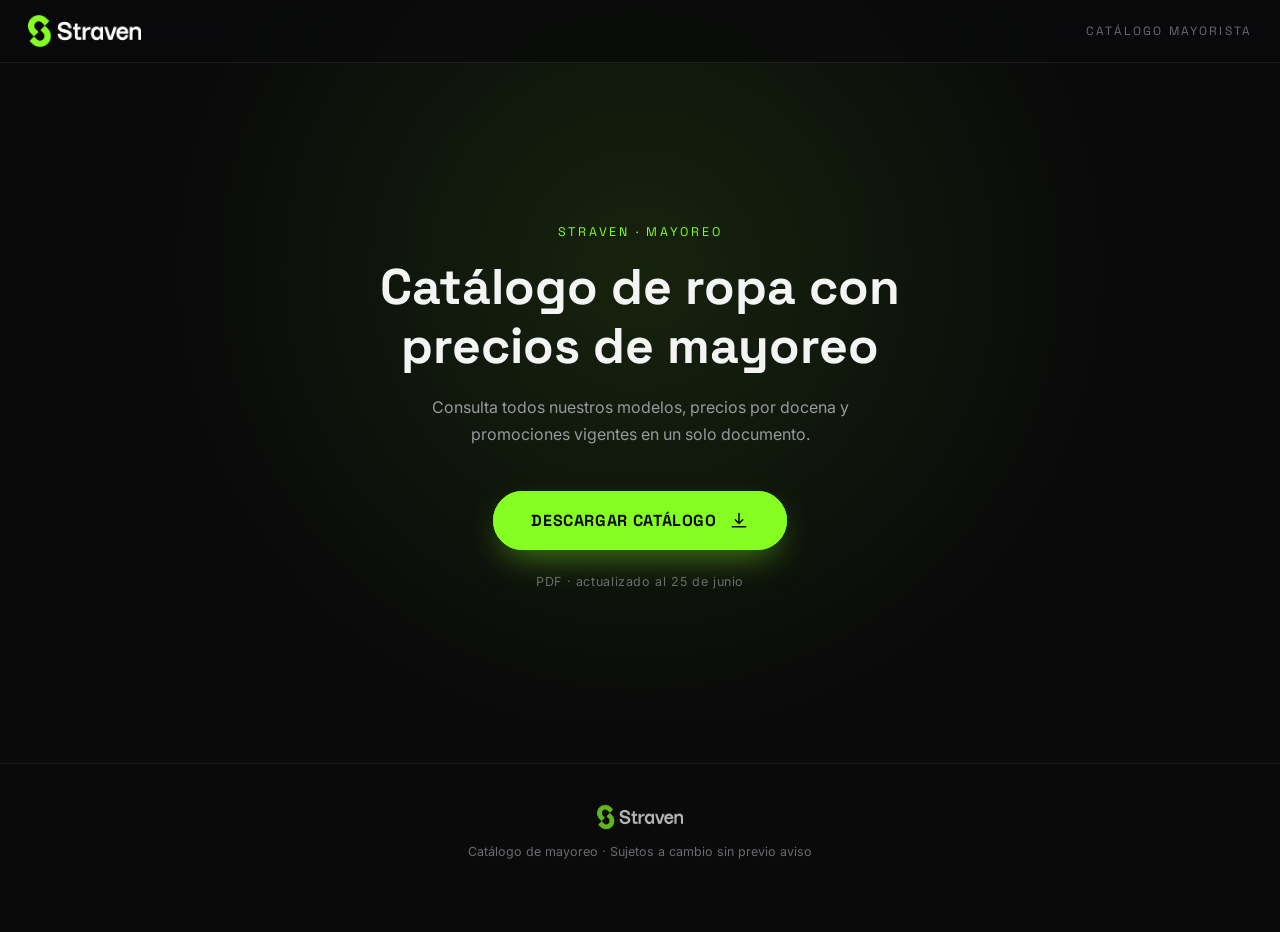
<file: catalogo.html>
<!DOCTYPE html>
<html lang="es">
<head>
<meta charset="UTF-8">
<meta name="viewport" content="width=device-width, initial-scale=1.0">
<title>Descargar Catálogo — Straven</title>
<link rel="icon" href="imgs/logo_ch.webp">
<link rel="preconnect" href="https://fonts.googleapis.com">
<link rel="preconnect" href="https://fonts.gstatic.com" crossorigin>
<link href="https://fonts.googleapis.com/css2?family=Space+Grotesk:wght@400;500;600;700&family=Inter:wght@400;500;600;700;800&display=swap" rel="stylesheet">
<link rel="stylesheet" href="css/styles.css">
</head>
<body>

<!-- ===== HEADER ===== -->
<header class="site-header">
  <div class="header-inner">
    <a href="index.html" class="brand">
      <img src="imgs/logo.webp" alt="Straven" class="brand-logo">
    </a>
    <div class="header-tagline">Catálogo Mayorista</div>
  </div>
</header>

<!-- ===== DESCARGA CATALOGO ===== -->
<main class="catalog-download">
  <div class="catalog-download-inner">
    <p class="catalog-kicker">Straven · Mayoreo</p>
    <h1 class="catalog-title">Catálogo de ropa con<br>precios de mayoreo</h1>
    <p class="catalog-sub">Consulta todos nuestros modelos, precios por docena y promociones vigentes en un solo documento.</p>

    <a href="CATALOGO_25_JUNIO_STRAVEN.pdf" download="Catalogo-Straven.pdf" class="btn-download">
      <span>Descargar catálogo</span>
      <svg viewBox="0 0 24 24" fill="none" xmlns="http://www.w3.org/2000/svg" class="btn-download-icon">
        <path d="M12 3v12m0 0l-4.5-4.5M12 15l4.5-4.5M4 19h16" stroke="currentColor" stroke-width="1.8" stroke-linecap="round" stroke-linejoin="round"/>
      </svg>
    </a>

    <p class="catalog-note">PDF · actualizado al 25 de junio</p>
  </div>
</main>

<!-- ===== FOOTER ===== -->
<footer class="site-footer">
  <img src="imgs/logo.webp" alt="Straven" class="footer-logo">
  <p>Catálogo de mayoreo · Sujetos a cambio sin previo aviso</p>
</footer>

</body>
</html>
</file>
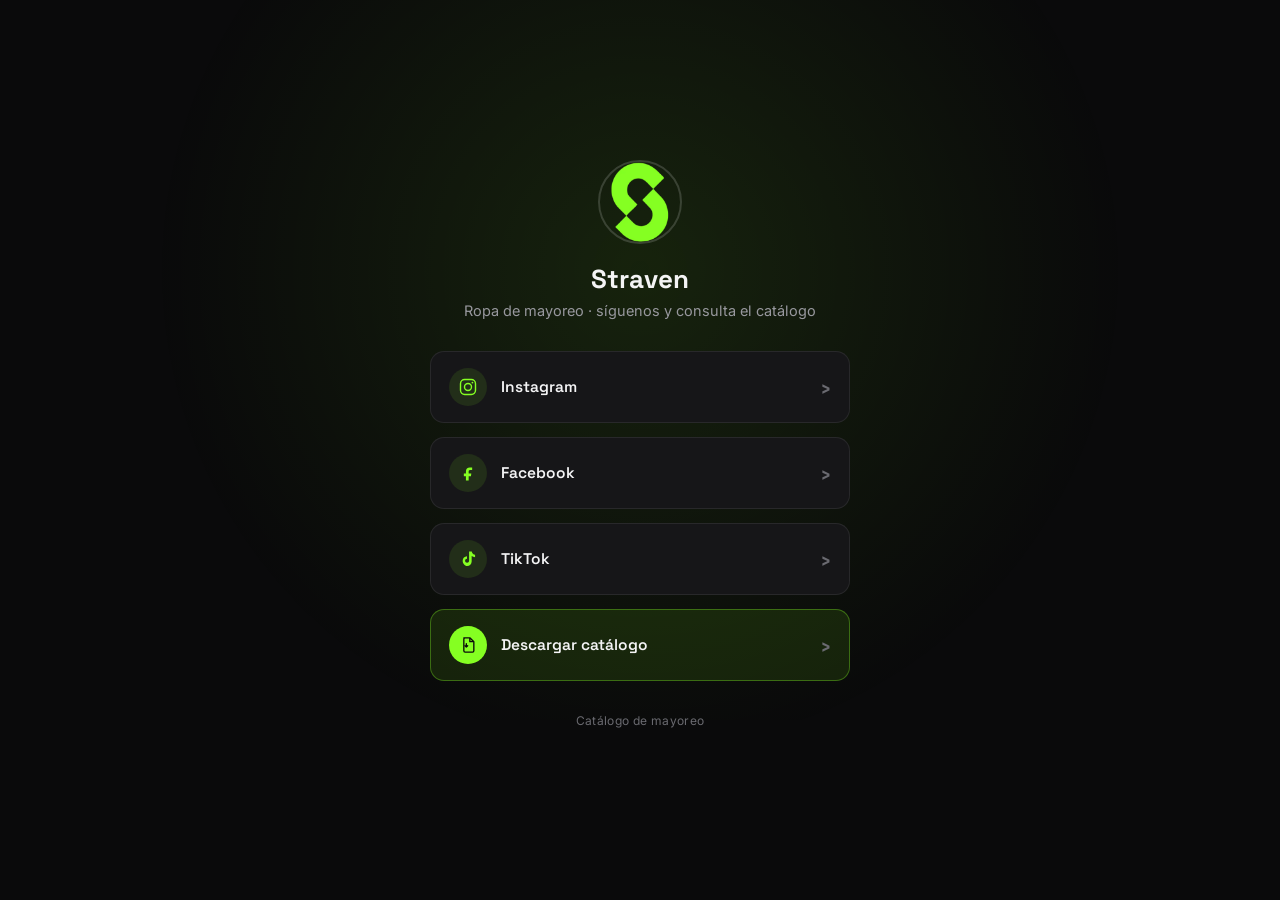
<file: links.html>
<!DOCTYPE html>
<html lang="es">
<head>
<meta charset="UTF-8">
<meta name="viewport" content="width=device-width, initial-scale=1.0">
<title>Straven — Enlaces</title>
<meta name="description" content="Síguenos y descarga el catálogo de mayoreo de Straven.">
<link rel="icon" href="imgs/logo_ch.webp">
<link rel="preconnect" href="https://fonts.googleapis.com">
<link rel="preconnect" href="https://fonts.gstatic.com" crossorigin>
<link href="https://fonts.googleapis.com/css2?family=Space+Grotesk:wght@400;500;600;700&family=Inter:wght@400;500;600;700;800&display=swap" rel="stylesheet">
<link rel="stylesheet" href="css/styles.css">
</head>
<body>

<main class="links-page">
  <div class="links-inner">

    <img src="imgs/logo_ch.webp" alt="Straven" class="links-logo">
    <h1 class="links-title">Straven</h1>
    <p class="links-sub">Ropa de mayoreo · síguenos y consulta el catálogo</p>

    <nav class="links-list" aria-label="Redes y enlaces de Straven">

      <a class="link-btn" href="https://www.instagram.com/stravenmx/?hl=es" target="_blank" rel="noopener">
        <span class="link-icon">
          <svg viewBox="0 0 24 24" fill="none" xmlns="http://www.w3.org/2000/svg">
            <rect x="3" y="3" width="18" height="18" rx="5" stroke="currentColor" stroke-width="1.7"/>
            <circle cx="12" cy="12" r="4.2" stroke="currentColor" stroke-width="1.7"/>
            <circle cx="17.3" cy="6.7" r="1.1" fill="currentColor"/>
          </svg>
        </span>
        <span class="link-label">Instagram</span>
        <span class="link-arrow">&#8250;</span>
      </a>

      <a class="link-btn" href="https://www.facebook.com/profile.php?id=61587843176632&sk=about" target="_blank" rel="noopener">
        <span class="link-icon">
          <svg viewBox="0 0 24 24" fill="none" xmlns="http://www.w3.org/2000/svg">
            <path d="M15 8.5h2V5.4c-.34-.05-1.51-.15-2.87-.15-2.84 0-4.63 1.73-4.63 4.9v2.45H7v3.2h2.5V21h3.3v-5.2h2.74l.43-3.2h-3.17V10.4c0-.93.26-1.9 1.7-1.9Z" fill="currentColor"/>
          </svg>
        </span>
        <span class="link-label">Facebook</span>
        <span class="link-arrow">&#8250;</span>
      </a>

      <a class="link-btn" href="https://www.tiktok.com/@straven.mx?_r=1&_t=ZS-97TJp3XPJq8" target="_blank" rel="noopener">
        <span class="link-icon">
          <svg viewBox="0 0 24 24" fill="none" xmlns="http://www.w3.org/2000/svg">
            <path d="M16.5 3c.4 2.1 1.9 3.6 4 3.9v2.9c-1.5 0-3-.5-4.1-1.3v6.6c0 3-2.4 5.4-5.4 5.4S5.6 17.1 5.6 14.1c0-2.9 2.3-5.3 5.2-5.4v3c-1.3.1-2.3 1.1-2.3 2.4 0 1.3 1.1 2.4 2.4 2.4s2.4-1.1 2.4-2.4V3h3.2Z" fill="currentColor"/>
          </svg>
        </span>
        <span class="link-label">TikTok</span>
        <span class="link-arrow">&#8250;</span>
      </a>

      <a class="link-btn link-btn-accent" href="catalogo.html">
        <span class="link-icon">
          <svg viewBox="0 0 24 24" fill="none" xmlns="http://www.w3.org/2000/svg">
            <path d="M7 3.5h7.5L19 8v11a1.5 1.5 0 0 1-1.5 1.5h-9A1.5 1.5 0 0 1 7 19V5a1.5 1.5 0 0 1 1.5-1.5Z" stroke="currentColor" stroke-width="1.6" stroke-linejoin="round"/>
            <path d="M14.2 3.6V8h4.4" stroke="currentColor" stroke-width="1.6" stroke-linejoin="round"/>
            <path d="M10 14.5v-4M10 14.5l-1.6-1.6M10 14.5l1.6-1.6" stroke="currentColor" stroke-width="1.6" stroke-linecap="round" stroke-linejoin="round"/>
          </svg>
        </span>
        <span class="link-label">Descargar catálogo</span>
        <span class="link-arrow">&#8250;</span>
      </a>

    </nav>

    <p class="links-footer">Catálogo de mayoreo</p>
  </div>
</main>

</body>
</html>
</file>
<file: css/styles.css>
/* ============================================================
   STRAVEN — Catálogo Mayorista — Premium Dark Theme
   ============================================================ */

:root{
  --bg: #0a0a0b;
  --bg-soft: #111113;
  --card: #16161850;
  --card-solid: #161618;
  --border: rgba(255,255,255,0.08);
  --border-strong: rgba(255,255,255,0.16);
  --text: #f4f4f5;
  --text-dim: #98989e;
  --text-faint: #6a6a70;
  --accent: #85ff22;
  --accent-dim: #85ff221a;
  --accent-glow: #85ff2255;
  --danger: #ff4d4d;
  --radius-lg: 22px;
  --radius-md: 14px;
  --radius-sm: 9px;
  --font-display: 'Space Grotesk', 'Inter', sans-serif;
  --font-body: 'Inter', sans-serif;
}

*{ box-sizing: border-box; }
html{ scroll-behavior: smooth; }
body{
  margin:0;
  background: var(--bg);
  color: var(--text);
  font-family: var(--font-body);
  -webkit-font-smoothing: antialiased;
  overflow-x: hidden;
}
img{ max-width:100%; display:block; }
a{ color: inherit; text-decoration:none; }
button{ font-family: inherit; cursor:pointer; }

/* subtle noise / glow backdrop */
body::before{
  content:"";
  position: fixed;
  top:-20%; left:50%;
  width:1200px; height:900px;
  transform: translateX(-50%);
  background: radial-gradient(circle, var(--accent-dim) 0%, transparent 65%);
  pointer-events:none;
  z-index:0;
}

/* ===================== HEADER ===================== */
.site-header{
  position: sticky; top:0; z-index: 60;
  background: rgba(10,10,11,0.82);
  backdrop-filter: blur(14px) saturate(140%);
  border-bottom: 1px solid var(--border);
}
.header-inner{
  max-width: 1320px; margin:0 auto;
  display:flex; align-items:center; justify-content:space-between;
  padding: 14px 28px;
  gap: 20px;
}
.brand{ display:flex; align-items:center; }
.brand-logo{ height: 34px; width:auto; }
.header-tagline{
  font-family: var(--font-display);
  font-size: 12px; letter-spacing: 0.18em; text-transform: uppercase;
  color: var(--text-faint);
  display:none;
}
@media(min-width:720px){ .header-tagline{ display:block; } }

.header-actions{ display:flex; align-items:center; gap:14px; }
.cart-toggle{
  position:relative;
  background: var(--card-solid);
  border:1px solid var(--border-strong);
  border-radius: 999px;
  width:46px; height:46px;
  display:flex; align-items:center; justify-content:center;
  color: var(--text);
  transition: border-color .2s, transform .15s;
}
.cart-toggle:hover{ border-color: var(--accent); transform: translateY(-1px); }
.cart-icon{ width:21px; height:21px; }
.cart-count{
  position:absolute; top:-6px; right:-6px;
  background: var(--accent); color:#0a0a0b;
  font-size:11px; font-weight:700;
  width:20px; height:20px; border-radius:50%;
  display:flex; align-items:center; justify-content:center;
  box-shadow: 0 0 0 2px var(--bg);
}

.cat-nav{
  border-top: 1px solid var(--border);
  overflow-x:auto;
  scrollbar-width:none;
}
.cat-nav::-webkit-scrollbar{ display:none; }
.cat-nav-inner{
  max-width:1320px; margin:0 auto;
  display:flex; gap:10px;
  padding: 12px 28px;
  white-space:nowrap;
}
.cat-pill{
  font-family: var(--font-display);
  font-size: 13px; font-weight:500;
  letter-spacing:.03em;
  padding: 8px 18px;
  border-radius:999px;
  border:1px solid var(--border-strong);
  color: var(--text-dim);
  background: transparent;
  transition: all .18s;
  flex-shrink:0;
}
.cat-pill:hover{ color: var(--text); border-color: var(--text-dim); }
.cat-pill.active{
  background: var(--accent);
  color: #0a0a0b;
  border-color: var(--accent);
}

/* ===================== CATALOG / SECTIONS ===================== */
#catalog{ position:relative; z-index:1; max-width:1320px; margin:0 auto; padding: 40px 28px 60px; }
.cat-section{ padding-top: 52px; scroll-margin-top: 130px; }
.cat-section-head{
  display:flex; align-items:baseline; gap:14px;
  margin-bottom: 22px;
}
.cat-section-title{
  font-family: var(--font-display);
  font-size: 26px; font-weight:700; text-transform:uppercase; letter-spacing:.02em;
  margin:0;
}
.cat-section-count{ color: var(--text-faint); font-size:13px; }
.cat-section-rule{ flex:1; height:1px; background: linear-gradient(90deg, var(--border-strong), transparent); }

.product-grid{
  display:grid;
  grid-template-columns: repeat(auto-fill, minmax(252px, 1fr));
  gap: 22px;
}

/* ===================== PRODUCT CARD ===================== */
.product-card{
  background: var(--card-solid);
  border:1px solid var(--border);
  border-radius: var(--radius-lg);
  overflow:hidden;
  transition: transform .22s ease, border-color .22s ease, box-shadow .22s ease;
  display:flex; flex-direction:column;
}
.product-card:hover{
  transform: translateY(-5px);
  border-color: var(--accent-glow);
  box-shadow: 0 18px 40px -12px rgba(0,0,0,0.6), 0 0 0 1px var(--accent-glow);
}
.card-media{
  position:relative;
  background: #ffffff;
  aspect-ratio: 1/1;
  cursor:pointer;
  overflow:hidden;
}
.card-media img{
  width:100%; height:100%; object-fit:contain;
  transition: transform .35s ease;
}
.product-card:hover .card-media img{ transform: scale(1.045); }

.badge-brand{
  position:absolute; top:10px; left:10px; z-index:2;
  background: rgba(255,255,255,0.92);
  border-radius: 999px;
  width:46px; height:46px;
  display:flex; align-items:center; justify-content:center;
  padding:7px;
  box-shadow: 0 2px 8px rgba(0,0,0,0.25);
}
.badge-brand img{ width:100%; height:100%; object-fit:contain; }

.badge-promo{
  position:absolute; top:10px; right:10px; z-index:2;
  background: var(--danger);
  color:#fff;
  font-family: var(--font-display);
  font-weight:700; font-size:11px; letter-spacing:.04em;
  padding: 5px 10px;
  border-radius: 999px;
  text-transform:uppercase;
  box-shadow: 0 2px 10px -2px rgba(255,77,77,0.55);
}

.card-body{ padding: 16px 18px 18px; display:flex; flex-direction:column; gap:10px; flex:1; }
.card-category{ font-size:11px; text-transform:uppercase; letter-spacing:.1em; color: var(--text-faint); }
.card-title{
  font-family: var(--font-display); font-weight:600; font-size:16px;
  margin:0; cursor:pointer; line-height:1.3;
}
.card-title:hover{ color: var(--accent); }

.card-price-row{ display:flex; align-items:baseline; gap:8px; margin-top:2px; }
.card-price{ font-family: var(--font-display); font-size:22px; font-weight:700; color: var(--accent); }
.card-price-unit{ font-size:12px; color: var(--text-faint); }
.card-price-tier{ font-size:11.5px; color: var(--text-dim); margin:0; }
.card-upsell{ font-size:11.5px; color: var(--text-faint); margin:0; min-height:14px; }

.card-actions{ margin-top:auto; display:flex; flex-direction:column; gap:10px; padding-top:6px; }
.stepper{
  display:flex; align-items:center;
  border:1px solid var(--border-strong);
  border-radius: 999px;
  overflow:hidden;
  width: fit-content;
}
.step-btn{
  background:transparent; border:none; color: var(--text);
  width:34px; height:34px; font-size:16px;
  display:flex; align-items:center; justify-content:center;
  transition: background .15s;
}
.step-btn:hover{ background: var(--border); }
.stepper input{
  width:42px; text-align:center; background:transparent; border:none; color:var(--text);
  font-family: var(--font-body); font-size:14px; font-weight:600;
  -moz-appearance: textfield;
}
.stepper input::-webkit-outer-spin-button,
.stepper input::-webkit-inner-spin-button{ -webkit-appearance:none; margin:0; }

.card-buttons{ display:flex; gap:8px; }

.btn{
  font-family: var(--font-display);
  font-weight:600; font-size:13.5px; letter-spacing:.02em;
  border-radius:999px; border:none;
  padding: 11px 18px;
  transition: transform .15s, box-shadow .15s, background .15s;
}
.btn-primary{ background: var(--accent); color:#0a0a0b; flex:1; }
.btn-primary:hover{ box-shadow: 0 6px 18px -4px var(--accent-glow); transform: translateY(-1px); }
.btn-mixed{
  background: transparent; color: var(--text);
  border:1px solid var(--border-strong);
  width:100%; text-align:center;
  font-size:12.5px;
}
.btn-mixed:hover{ border-color: var(--accent); color: var(--accent); }
.btn-block{ width:100%; }
.btn-text{
  background:none; border:none; color: var(--text-faint);
  font-size:12.5px; text-decoration:underline;
  width:100%; text-align:center; padding: 8px;
}
.btn-text:hover{ color: var(--text-dim); }

/* ===================== FOOTER ===================== */
.site-footer{
  position:relative; z-index:1;
  border-top:1px solid var(--border);
  padding: 40px 28px 60px;
  text-align:center;
  color: var(--text-faint);
  font-size:12.5px;
}
.footer-logo{ height:26px; margin:0 auto 14px; opacity:.7; }

/* ===================== MODAL ===================== */
.modal-overlay{
  position:fixed; inset:0; z-index:100;
  background: rgba(5,5,6,0.78);
  backdrop-filter: blur(6px);
  display:flex; align-items:center; justify-content:center;
  padding: 24px;
  opacity:0; visibility:hidden;
  transition: opacity .25s ease;
}
.modal-overlay.open{ opacity:1; visibility:visible; }
.modal{
  background: var(--bg-soft);
  border:1px solid var(--border-strong);
  border-radius: var(--radius-lg);
  max-width: 980px; width:100%;
  max-height: 88vh;
  overflow:auto;
  position:relative;
  transform: translateY(18px) scale(.98);
  transition: transform .25s ease;
}
.modal-overlay.open .modal{ transform: translateY(0) scale(1); }
.modal-close{
  position:absolute; top:16px; right:16px; z-index:5;
  background: rgba(0,0,0,0.5); color:#fff;
  border:1px solid var(--border-strong);
  width:38px; height:38px; border-radius:50%;
  font-size:22px; line-height:1;
  display:flex; align-items:center; justify-content:center;
}
.modal-close:hover{ border-color: var(--accent); color: var(--accent); }

.modal-grid{ display:grid; grid-template-columns: 1.1fr 1fr; }
@media(max-width:760px){ .modal-grid{ grid-template-columns: 1fr; } }

.modal-gallery{ background:#fff; display:flex; flex-direction:column; }
.gallery-main{ position:relative; aspect-ratio:1/1; }
.gallery-main img{ width:100%; height:100%; object-fit:contain; }
.gallery-arrow{
  position:absolute; top:50%; transform:translateY(-50%);
  background: rgba(10,10,11,0.55); color:#fff;
  border:none; width:40px; height:40px; border-radius:50%;
  font-size:22px; display:flex; align-items:center; justify-content:center;
}
.gallery-arrow:hover{ background: var(--accent); color:#0a0a0b; }
.gallery-arrow-left{ left:12px; }
.gallery-arrow-right{ right:12px; }
.gallery-thumbs{
  display:flex; gap:8px; padding:12px; overflow-x:auto;
  background:#f4f4f4;
}
.gallery-thumbs img{
  width:58px; height:58px; object-fit:contain; background:#fff;
  border-radius:8px; border:2px solid transparent; cursor:pointer; flex-shrink:0;
}
.gallery-thumbs img.active{ border-color: var(--accent); }

.modal-info{ padding: 30px 32px 36px; display:flex; flex-direction:column; }
.modal-brand-row{ display:flex; align-items:center; gap:10px; margin-bottom:14px; }
.modal-brand-logo{ width:30px; height:30px; object-fit:contain; background:#fff; border-radius:50%; padding:5px; }
.modal-category{ font-size:11.5px; text-transform:uppercase; letter-spacing:.12em; color: var(--text-faint); }
.modal-title{ font-family: var(--font-display); font-size:26px; margin:0 0 6px; line-height:1.2; }
.modal-promo{
  display:inline-block; background: var(--danger); color:#fff;
  font-family: var(--font-display); font-weight:700; font-size:11px;
  padding:4px 10px; border-radius:999px; text-transform:uppercase;
  margin-bottom:16px;
}
.modal-promo:empty{ display:none; }

.price-tiers{ width:100%; border-collapse:collapse; margin: 6px 0 18px; font-size:13px; }
.price-tiers td{ padding:8px 4px; border-bottom:1px solid var(--border); color: var(--text-dim); }
.price-tiers td:last-child{ text-align:right; font-weight:600; color: var(--text); font-family: var(--font-display); }
.price-tiers tr.tier-active td{ color: var(--accent); }
.price-tiers tr.tier-active td:last-child{ color: var(--accent); }

.modal-current-price{
  display:flex; align-items:center; justify-content:space-between;
  background: var(--accent-dim);
  border:1px solid var(--accent-glow);
  border-radius: var(--radius-md);
  padding: 14px 18px; margin-bottom:8px;
}
.modal-price-label{ font-size:12.5px; color: var(--text-dim); }
.modal-price-value{ font-family: var(--font-display); font-size:24px; font-weight:700; color: var(--accent); }
.modal-price-value small{ font-size:12px; color: var(--text-faint); font-weight:400; }
.modal-upsell{ font-size:12px; color: var(--text-faint); margin: 0 0 20px; min-height:14px; }

.modal-qty-row{ display:flex; gap:12px; margin-bottom:12px; }
.modal-qty-row .stepper{ flex-shrink:0; }
.modal-qty-row input{ width:50px; }

/* ===================== CART DRAWER ===================== */
.cart-overlay{
  position:fixed; inset:0; z-index:90;
  background: rgba(5,5,6,0.6);
  opacity:0; visibility:hidden; transition: opacity .25s;
}
.cart-overlay.open{ opacity:1; visibility:visible; }

.cart-drawer{
  position:fixed; top:0; right:0; height:100vh; z-index:95;
  width: min(420px, 100vw);
  background: var(--bg-soft);
  border-left:1px solid var(--border-strong);
  display:flex; flex-direction:column;
  transform: translateX(100%);
  transition: transform .3s ease;
}
.cart-drawer.open{ transform: translateX(0); }

.cart-header{
  display:flex; align-items:center; justify-content:space-between;
  padding: 22px 24px; border-bottom:1px solid var(--border);
}
.cart-header h2{ font-family: var(--font-display); font-size:19px; margin:0; }
.cart-close{
  background:transparent; border:none; color: var(--text-dim); font-size:24px;
}
.cart-close:hover{ color: var(--accent); }

.cart-items{ flex:1; overflow-y:auto; padding: 10px 24px; }
.cart-empty{ text-align:center; padding: 60px 10px; color: var(--text-faint); }
.cart-empty p{ margin:4px 0; }
.cart-empty-sub{ font-size:12.5px; }

.cart-line{
  display:grid; grid-template-columns: 56px 1fr auto; gap:12px;
  padding: 16px 0; border-bottom:1px solid var(--border);
  align-items:flex-start;
}
.cart-line img{ width:56px; height:56px; object-fit:contain; background:#fff; border-radius:8px; }
.cart-line-name{ font-size:13.5px; font-weight:600; margin:0 0 2px; line-height:1.3; }
.cart-line-badge{
  display:inline-block; margin-left:6px; font-family: var(--font-display);
  font-size:9.5px; font-weight:700; text-transform:uppercase; letter-spacing:.05em;
  color:#0a0a0b; background: var(--accent); padding:2px 7px; border-radius:999px;
  vertical-align:1px;
}
.cart-line-tier{ font-size:11px; color: var(--text-faint); margin:0 0 8px; }
.cart-line-controls{ display:flex; align-items:center; gap:10px; }
.cart-line-controls .stepper{ transform: scale(.92); transform-origin:left; }
.cart-line-remove{ background:none; border:none; color: var(--text-faint); font-size:11.5px; text-decoration:underline; }
.cart-line-remove:hover{ color: var(--danger); }
.cart-line-amount{ text-align:right; font-family: var(--font-display); font-weight:700; font-size:14px; white-space:nowrap; }
.cart-line-unit{ display:block; font-family: var(--font-body); font-weight:400; font-size:10.5px; color: var(--text-faint); margin-top:3px; }

.cart-footer{ padding: 20px 24px 26px; border-top:1px solid var(--border); }
.cart-total-row{
  display:flex; justify-content:space-between; align-items:baseline;
  font-family: var(--font-display); font-size:15px; margin-bottom:16px;
}
#cartTotal{ font-size:23px; font-weight:700; color: var(--accent); }

/* ===================== TOAST ===================== */
.toast{
  position:fixed; bottom:28px; left:50%; transform: translateX(-50%) translateY(20px);
  background: var(--accent); color:#0a0a0b;
  font-family: var(--font-display); font-weight:600; font-size:13.5px;
  padding: 13px 22px; border-radius:999px;
  box-shadow: 0 10px 30px -8px rgba(0,0,0,0.5);
  opacity:0; pointer-events:none; transition: opacity .25s, transform .25s;
  z-index: 200;
}
.toast.show{ opacity:1; transform: translateX(-50%) translateY(0); }

/* ===================== WHATSAPP FLOTANTE ===================== */
.whatsapp-float{
  position: fixed;
  bottom: 24px; right: 24px;
  width: 58px; height: 58px;
  background: #25D366;
  color: #fff;
  border-radius: 50%;
  display:flex; align-items:center; justify-content:center;
  box-shadow: 0 10px 28px -6px rgba(0,0,0,0.55), 0 0 0 1px rgba(255,255,255,0.06);
  z-index: 80;
  transition: transform .2s ease, box-shadow .2s ease;
}
.whatsapp-float svg{ width: 30px; height: 30px; }
.whatsapp-float:hover{
  transform: translateY(-3px) scale(1.05);
  box-shadow: 0 14px 32px -6px rgba(0,0,0,0.6), 0 0 0 1px rgba(255,255,255,0.1);
}

/* ===================== DESCARGA CATÁLOGO ===================== */
.catalog-download{
  position:relative; z-index:1;
  min-height: calc(100vh - 200px);
  display:flex; align-items:center; justify-content:center;
  padding: 70px 24px;
  text-align:center;
}
.catalog-download-inner{ max-width: 640px; }
.catalog-kicker{
  font-family: var(--font-display); font-size:12.5px; letter-spacing:.22em;
  text-transform:uppercase; color: var(--accent); margin:0 0 18px;
}
.catalog-title{
  font-family: var(--font-display); font-weight:700;
  font-size: clamp(30px, 5vw, 50px); line-height:1.18; margin:0 0 18px;
}
.catalog-sub{
  color: var(--text-dim); font-size:16px; line-height:1.65;
  max-width: 480px; margin: 0 auto 44px;
}
.btn-download{
  position:relative; isolation:isolate;
  display:inline-flex; align-items:center; gap:12px;
  font-family: var(--font-display); font-weight:700; font-size:16px;
  letter-spacing:.04em; text-transform:uppercase;
  color:#0a0a0b; background: var(--accent);
  padding: 19px 38px; border-radius:999px;
  box-shadow: 0 14px 34px -10px rgba(133,255,34,0.5);
  transition: transform .25s ease, box-shadow .25s ease;
}
.btn-download:hover{
  transform: translateY(-3px) scale(1.03);
  box-shadow: 0 18px 40px -10px rgba(133,255,34,0.65);
}
.btn-download::before, .btn-download::after{
  content:""; position:absolute; inset:0; border-radius:999px;
  border: 2px solid var(--accent);
  opacity:0.6; z-index:-1;
  animation: ring-pulse 2.4s ease-out infinite;
  pointer-events:none;
}
.btn-download::after{ animation-delay: 1.2s; }
@keyframes ring-pulse{
  0%{ transform: scale(1); opacity:.55; }
  100%{ transform: scale(1.45); opacity:0; }
}
.btn-download-icon{ width:20px; height:20px; animation: bounce-down 1.4s ease-in-out infinite; }
@keyframes bounce-down{
  0%,50%,100%{ transform: translateY(0); }
  25%{ transform: translateY(3px); }
}
.catalog-note{
  margin-top:24px; font-size:12.5px; color: var(--text-faint); letter-spacing:.05em;
}

/* ===================== LINKTREE ===================== */
.links-page{
  position:relative; z-index:1;
  min-height:100vh;
  display:flex; align-items:center; justify-content:center;
  padding: 56px 20px;
}
.links-inner{ max-width: 420px; width:100%; text-align:center; }
.links-logo{
  width:84px; height:84px; object-fit:cover; border-radius:50%;
  margin: 0 auto 18px;
  border: 2px solid var(--border-strong);
}
.links-title{
  font-family: var(--font-display); font-weight:700; font-size:26px;
  margin:0 0 6px; letter-spacing:.01em;
}
.links-sub{
  color: var(--text-dim); font-size:14.5px; margin:0 0 32px;
}
.links-list{
  display:flex; flex-direction:column; gap:14px;
}
.link-btn{
  position:relative;
  display:flex; align-items:center; gap:14px;
  background: var(--card-solid);
  border: 1px solid var(--border);
  border-radius: var(--radius-md);
  padding: 16px 18px;
  font-family: var(--font-display); font-weight:600; font-size:15.5px;
  color: var(--text);
  transition: transform .2s ease, border-color .2s ease, background .2s ease;
}
.link-btn:hover{
  transform: translateY(-2px);
  border-color: var(--border-strong);
  background: #1c1c1f;
}
.link-icon{
  display:flex; align-items:center; justify-content:center;
  width:38px; height:38px; flex:0 0 auto;
  border-radius:50%;
  background: var(--accent-dim);
  color: var(--accent);
}
.link-icon svg{ width:20px; height:20px; }
.link-label{ flex:1; text-align:left; }
.link-arrow{
  color: var(--text-faint); font-size:20px; line-height:1;
  transition: transform .2s ease;
}
.link-btn:hover .link-arrow{ transform: translateX(3px); color: var(--accent); }

.link-btn-accent{
  background: var(--accent-dim);
  border-color: var(--accent-glow);
}
.link-btn-accent .link-icon{ background: var(--accent); color:#0a0a0b; }
.link-btn-accent:hover{ border-color: var(--accent); }

.links-footer{
  margin-top:32px; font-size:12px; color: var(--text-faint); letter-spacing:.03em;
}

/* ===================== RESPONSIVE ===================== */
@media(max-width:520px){
  .header-inner{ padding: 12px 16px; }
  .cat-nav-inner{ padding: 10px 16px; }
  #catalog{ padding: 0 16px 50px; }
  .modal-info{ padding: 24px 20px 28px; }
  .product-grid{ grid-template-columns: repeat(auto-fill, minmax(150px,1fr)); gap:14px; }
  .card-body{ padding: 12px 14px 14px; }
  .card-price{ font-size:18px; }
  .whatsapp-float{ width:52px; height:52px; bottom:18px; right:18px; }
  .whatsapp-float svg{ width:26px; height:26px; }
  .btn-download{ padding:17px 28px; font-size:14.5px; }
}
</file>
